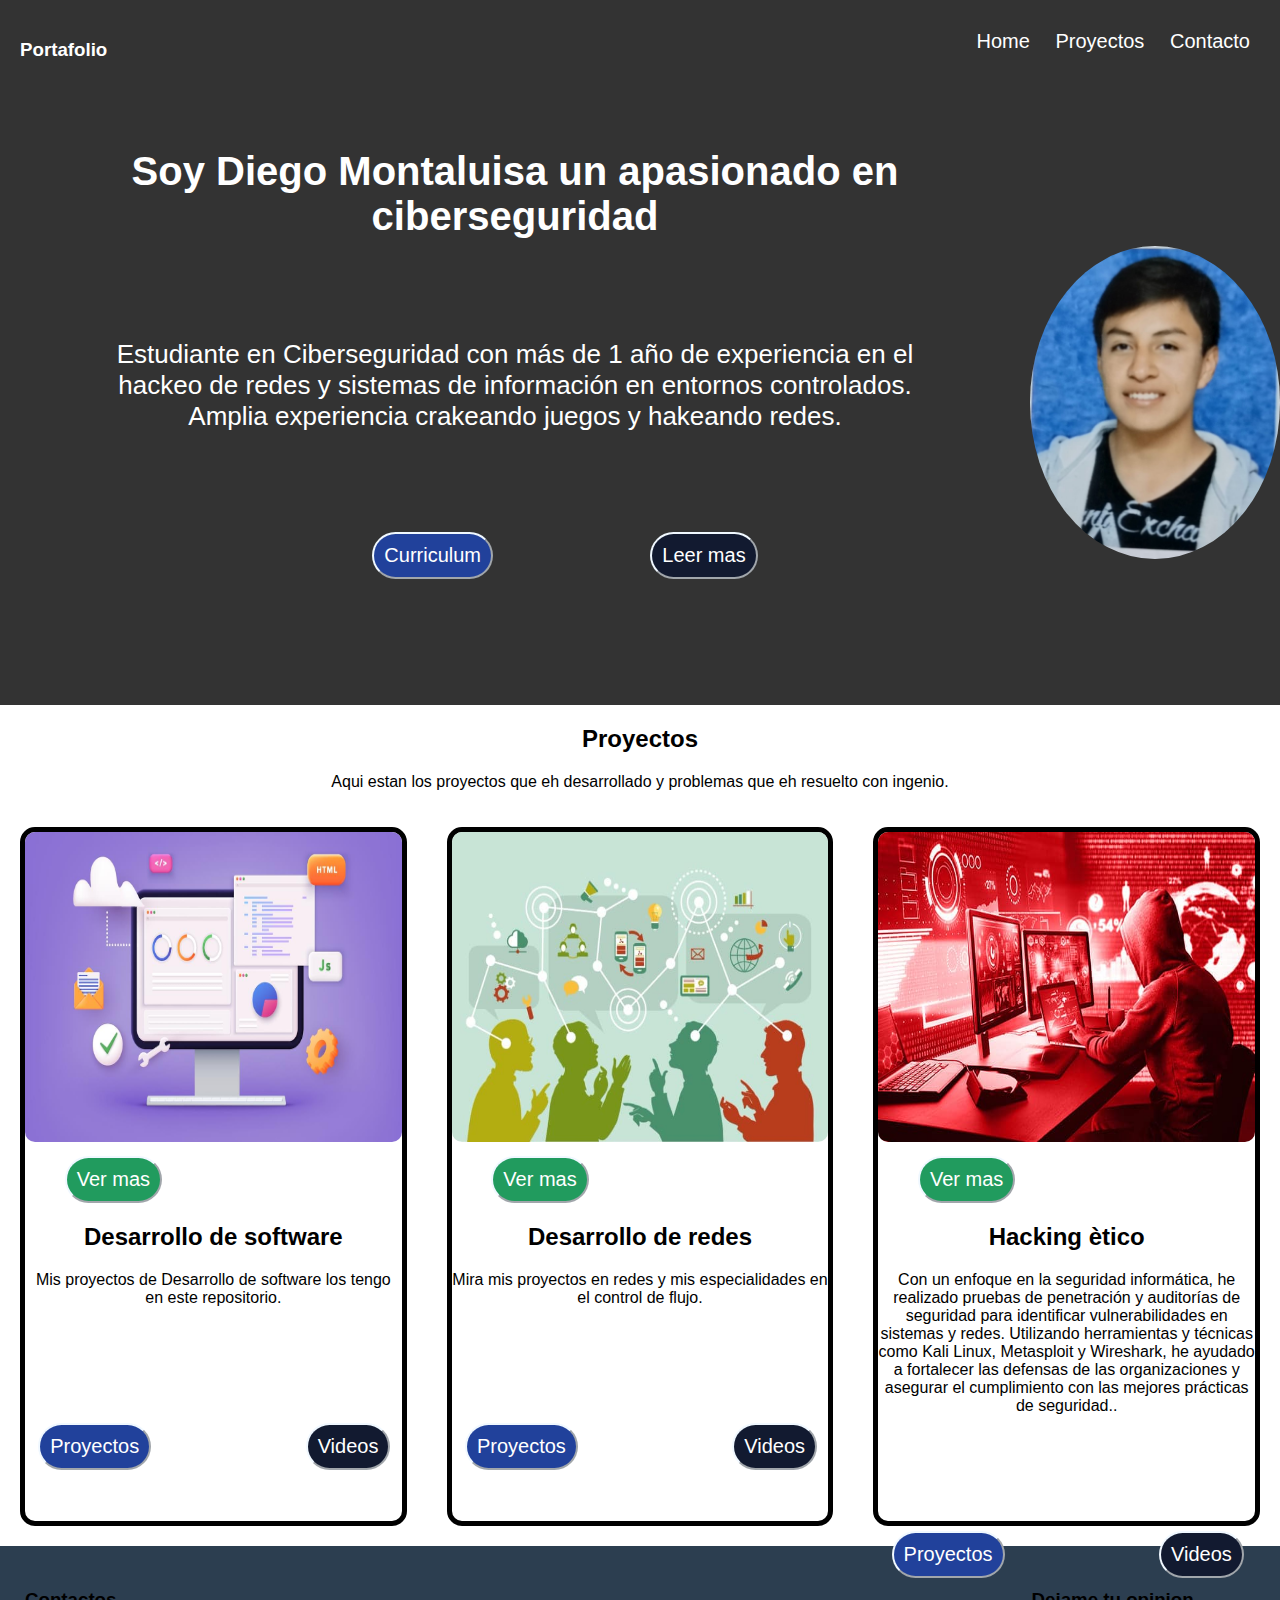
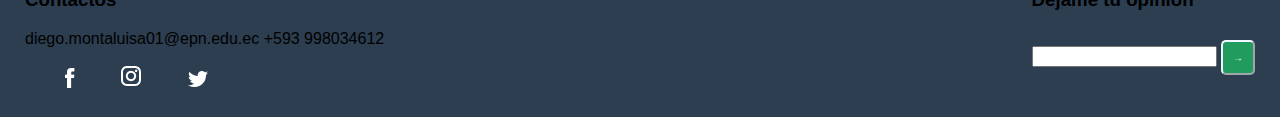
<file: portafolio/index.html>
<!DOCTYPE html>
<html lang="es">
    <!-- Cabeza -->
<head>
    <meta charset="UTF-8">
    <meta name="viewport" content="width=device-width, initial-scale=1.0">
    <title>Portafolio web</title>
    <link rel="stylesheet" href="estilo.css">
</head>

<!-- Cuerpo -->
<body>
    <header>
        <div class="header-principal">
            <h3>Portafolio</h3>
         <nav>
            <ul class="menu">
                <li><a href="#home" >Home</a></li>
                <li><a href="" >Proyectos</a></li>
                <li><a href="#Contacto" >Contacto</a></li>
            </ul>
         </nav>
         </div>
    </header>

    <section class="home">
        <div class="hero-text">
            <h3>Soy Diego Montaluisa un apasionado en ciberseguridad</h3>
            <p>Estudiante en Ciberseguridad con más de 1 año de experiencia en el hackeo de redes y sistemas de información en entornos controlados. 
                Amplia experiencia crakeando juegos y hakeando redes.                    
            <br><button class="boton1">Curriculum</button>
            <button class="boton2">Leer mas</button>
            
        </div>
        <img src="imagenes/Diego.png.jpg" alt="fot0" class="diegof">
    </section>

    <section>
        <h2>Proyectos</h2>
        <p>Aqui estan los proyectos que eh desarrollado y problemas que eh resuelto con ingenio.</p>

    <div class="container-padre">

        <div class="container-hijo">
            <img src="imagenes/cinco.jpg" alt="" class="imag">
            <br>
            <button class="bt3">Ver mas</button>
            
            <h2>Desarrollo de software</h2>
            <p>Mis proyectos de Desarrollo de software los tengo en este repositorio.</p>
            <button class="bt1">Proyectos</button>
            <button class="bt2">Videos</button>
        </div>

        <div class="container-hijo">
            <img src="imagenes/comunicacion.jpg" alt="" class="imag">
            <br>
            <button class="bt3">Ver mas</button>
            <h2>Desarrollo de redes</h2>
            <p> Mira mis proyectos en redes y mis especialidades en el control de flujo.</p>
            <button class="bt1">Proyectos</button>
            <button class="bt2">Videos</button>

        </div>

        <div class="container-hijo" alt="" >
            <img src="imagenes/Red-Team-Assessment.jpg" alt="" class="imag">
            <br>
            <button class="bt3">Ver mas</button>
            <h2>Hacking ètico </h2>
            <p> Con un enfoque en la seguridad informática, he realizado pruebas de penetración y 
                auditorías de seguridad para identificar vulnerabilidades en sistemas y redes. Utilizando herramientas y técnicas como Kali Linux, 
                Metasploit y Wireshark, he ayudado a fortalecer las defensas de las organizaciones y asegurar el cumplimiento con las mejores prácticas de seguridad..</p>
            <button class="bt1">Proyectos</button>
            <button class="bt2">Videos</button>

        </div>
    </div>

</section>

    
</body>
<!--Pie-->
<footer>
    <div>
        <h3>Contactos</h3>
        <p>diego.montaluisa01@epn.edu.ec   +593 998034612</p>
        <img src="imagenes/Facbook.png" alt="f" >
        <img src="imagenes/instagram.png" alt="i">
        <img src="imagenes/x.png" alt="t">
    </div>
    <div class="Contacto">
        <h3>Dejame tu opinion</h3>
        <input type="text">
        <input type="button" value="→" class="bt4">
    </div>

</footer>
</html>
</file>
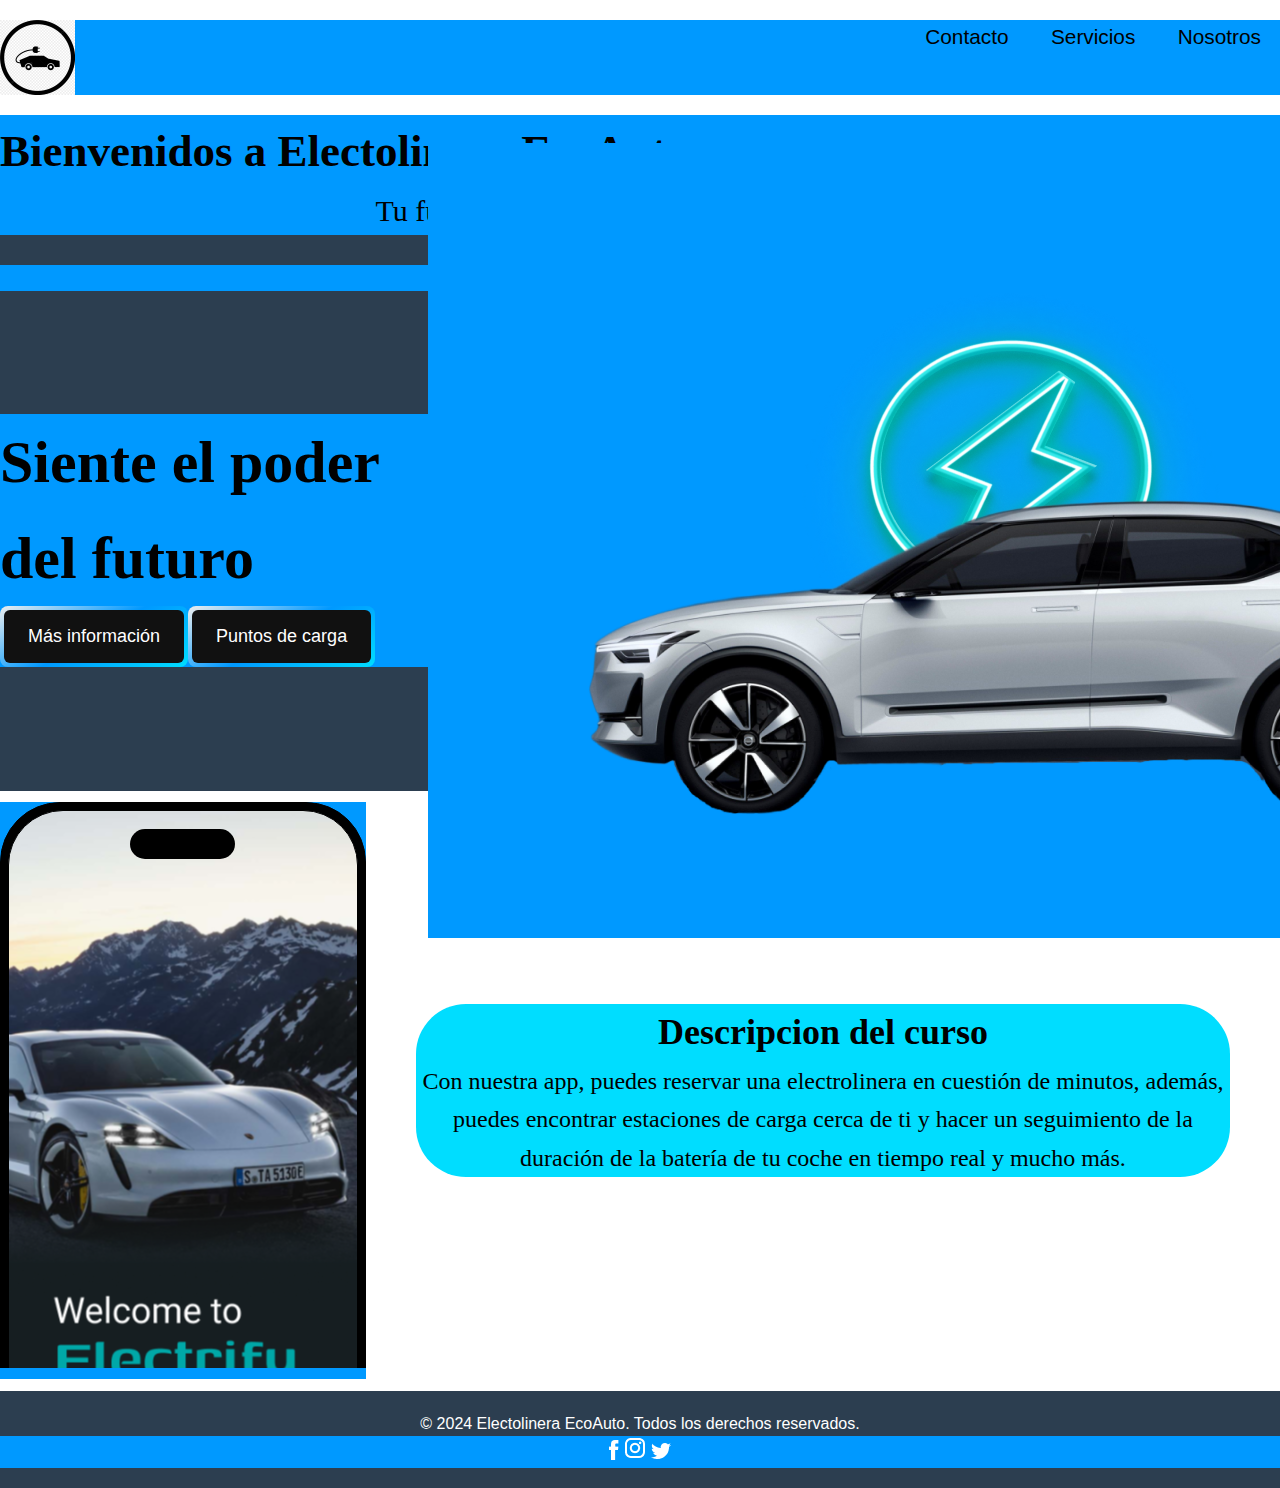
<file: Deber 2/index2.html>
<!DOCTYPE html>
<html lang="es">
    <!-- Cabeza -->
<head>
    <meta charset="UTF-8">
    <meta name="viewport" content="width=device-width, initial-scale=1.0">
    <title>Electrolinera EcoAuto</title>
    <link rel="stylesheet" href="style.css">
</head>



<!-- Cuerpo -->
<body>
    <header>
        <div class="menu">
         <img src="imagenes/autoelec.jpg" width="75">
         <nav>
            <ul>
                <li><a href="contacto.html" target="_blank">Contacto</a></li>
                <li><a href="servicios.html" target="_blank">Servicios</a></li>
                <li><a href="nosotros.html" target="_blank">Nosotros</a></li>
            </ul>
         </nav>
         </div>
    </header>

    <section id="inicio" class="title">
        <div class="hero-content">
            <h2>Bienvenidos a Electolinera EcoAuto</h2>
            <p>Tu fuente de energía para seguir avanzando.</p>
        </div>
    </section>

    <div>Hola</div>
    

    <main class="hero">
        <div class="hero__text">
            <h2 class="hero__title">
                <span class="hero__title--primary">Siente</span> el poder del futuro</h2>
            <div class="hero__buttons">
                <button><span>Más información</span></button>
                <button><span>Puntos de carga</span></button>
            </div>
        </div>
        <div class="hero__img">
            <img src="imagenes/Car.png" alt="Car" loading="lazy">
        </div>
    </main>
    
    <section class="container">
        <div class="mobile__img">
            <img src="imagenes/Phone.svg" alt="Carmobile" loading="lazy">
        </div>
        <div class="mobile">
            <h2 class="title2">Descripcion del curso</h2>
            <p>Con nuestra app, puedes reservar una electrolinera en cuestión de minutos,
                además, puedes encontrar estaciones de carga cerca de ti y hacer un seguimiento de la duración de la
                batería de tu coche en tiempo real y mucho más.</p>
        </div>
        
    </section>

</body>

<footer>
    <p>&copy; 2024 Electolinera EcoAuto. Todos los derechos reservados.</p>
        <div class="footer__buttons">
            <img src="imagenes/Facbook.png" alt="Facebook" loading="lazy">
            <img src="imagenes/instagram.png" alt="Instagram" loading="lazy">
            <img src="imagenes/x.png" alt="X" loading="lazy">
        </div>

</footer>

</html>
</file>
<file: portafolio/estilo.css>
body{
    font-family: Arial, Helvetica, sans-serif;
    padding: 0;
    margin: 0;

}

header{
    background-color: #333;
    color: white;
    padding: 10px;
}

.header-principal{
    display: flex;
    justify-content: space-between;
    padding: 10px;
    margin: auto;
}

.menu{
    list-style: none;
    margin: 10px;
    padding: 0;
    font-family: 'Franklin Gothic Medium', 'Arial Narrow', Arial, sans-serif;
    font-size: 20px;
}

.menu a{
    text-decoration: none;
    color: white;
}
.menu li{
    display: inline;
    margin-left: 20px;
    
    
}

.home{
    display: flex;
    justify-content: space-between;
    align-items: center;
    background-color: #333;
    color: white;
    
}

.hero-text{
    text-align: center;
    margin: 100px;
    
}

.hero-text h3{
    color: white;
    font-family: Arial, Helvetica, sans-serif;
    font-size: 40px;
    margin-top: -50px;
} 

.hero-text p{
    margin-top: 100px;
    font-size: 26px;
}


.boton1{
    margin-top: 10px;
    background-color: #21419b;
    color: white;
    font-family: 'Franklin Gothic Medium', 'Arial Narrow', Arial, sans-serif;
    border-radius: 50px;
    font-size: 20px;
    padding: 10px;
    margin-left: 100px;
    border-color: aliceblue;
    cursor: pointer;
transition: .3s;
}

.boton2{
    margin-top: 100px;
    background-color: #121a30;
    color: white;
    font-family: 'Franklin Gothic Medium', 'Arial Narrow', Arial, sans-serif;
    border-radius: 50px;
    font-size: 20px;
    padding: 10px;
    margin-left: 150px;
    border-color: aliceblue;
    cursor: pointer;
transition: .3s;
}

button span{
    
    background-color: #111;
    padding: 16px 24px;
    border-radius: 6px;
    transition: .3s;
}
button:hover span {
    background: none;
}
button:active {
    transform: scale(0,9)
}

.diegof{
    border-radius: 50%;
    width: 250px;
}

section h2{
    text-align: center;

}

section p{
    text-align: center;
}

.container-padre{
    display: flex;
    justify-content: space-between;

}

.imag{
    width: 100%;
    height: 45%;
    border-radius: 10px;
    
}

/* Cuando usas border-box */
.container-hijo{
    text-align: center;
    border-radius: 15px;
    padding: 30px;
    box-sizing: border-box;/* Esto incluye contenido, padding y borde */
    width: 900px; 
    padding: 0px;
    border: 5px solid black;
    margin: 20px;
}

.container-hijo p{
    text-align: center;
}

.bt1{
    margin-top: 100px;
    background-color: #21419b;
    color: white;
    font-family: 'Franklin Gothic Medium', 'Arial Narrow', Arial, sans-serif;
    border-radius: 50px;
    font-size: 20px;
    padding: 10px;
    margin-left: 2px;
    border-color: aliceblue;
    cursor: pointer;
transition: .3s;
}

.bt2{
    margin-top: 100px;
    background-color: #121a30;
    color: white;
    font-family: 'Franklin Gothic Medium', 'Arial Narrow', Arial, sans-serif;
    border-radius: 50px;
    font-size: 20px;
    padding: 10px;
    margin-left: 150px;
    border-color: aliceblue;
    cursor: pointer;
transition: .3s;
}

.bt3{
    margin-top: 10px;
    background-color: #219b5e;
    color: white;
    font-family: 'Franklin Gothic Medium', 'Arial Narrow', Arial, sans-serif;
    border-radius: 50px;
    font-size: 20px;
    padding: 10px;
    margin-right: 200px;
    border-color: aliceblue;
    cursor: pointer;
transition: .3s;

}

footer {
    background: #2C3E50;
    padding: 25px;
    display: flex;
    justify-content: space-between;

}

footer div img{
    margin-left: 40px;
}

.bt4{
    margin-top: 10px;
    background-color: #219b5e;
    color: white;
    font-family: 'Franklin Gothic Medium', 'Arial Narrow', Arial, sans-serif;
    border-radius: 5px;
    font-size: 10px;
    padding: 10px;
    
    border-color: aliceblue;
    cursor: pointer;
transition: .3s;


}
</file>
<file: Deber 2/style.css>
*{
    margin: 0;
    padding: 0;
    box-sizing: border-box;
}

body {
    font-family: Arial, sans-serif;
    line-height: 1.6;
}

header {
    background: rgba(255, 255, 255, 0.859);
    color: black;
    padding: 20px 0;
    text-align: center;
}

nav ul li {
    display: inline;
    margin: 0 19px;
    
}

nav ul li a {
    color: black;
    text-decoration: none;
    font-size: 1.3rem;
    
}

.menu {
    display: flex;
    justify-content: space-between;
}

.title {
    background: #2C3E50;
    height: 150px;
    justify-content: center;
    color: black;
    font-size: 30px;
    font-family: 'Times New Roman', Times, serif;
}

.hero {
    background: #2C3E50;
    height: 500px;
    display: flex;
    justify-content: center;
    align-items: center;
    color: black;
    text-align: center;
    font-size: 40px;
    font-family: 'Times New Roman', Times, serif;
}

.hero__buttons{
    display: flex ;
}

button{
    border:0;
    background-image: linear-gradient(
        150deg,
        #9500,
        #09F,
        #00DDFF
    );
    border-radius: 8px;
color:#fff;
display: flex;
font-size: 18px;
padding: 4px;
cursor: pointer;
transition: .3s;
}

button span{
    
    background-color: #111;
    padding: 16px 24px;
    border-radius: 6px;
    transition: .3s;
}
button:hover span {
    background: none;
}
button:active {
    transform: scale(0,9)
}

.container  {
    display: flex;
    align-items: center;
    height: 600px;
    font-size: x-large;
    font-family: 'Times New Roman', Times, serif;
}

h2 {
    text-align: left;
}

p {
    text-align: center;
}

div {
    
    text-align: center;
}




td {
    text-align: center;
}

.mobile {
    background: #00DDFF;
    border: 101px;
    margin: 50px;
    border-radius: 50px;
    text-align: center;

}

.title2{
    text-align: center;
}

div{
    background-color: #09F;
}


footer {
    background: #2C3E50;
    color: white;
    padding: 20px 0;
    text-align: center;
}
</file>
